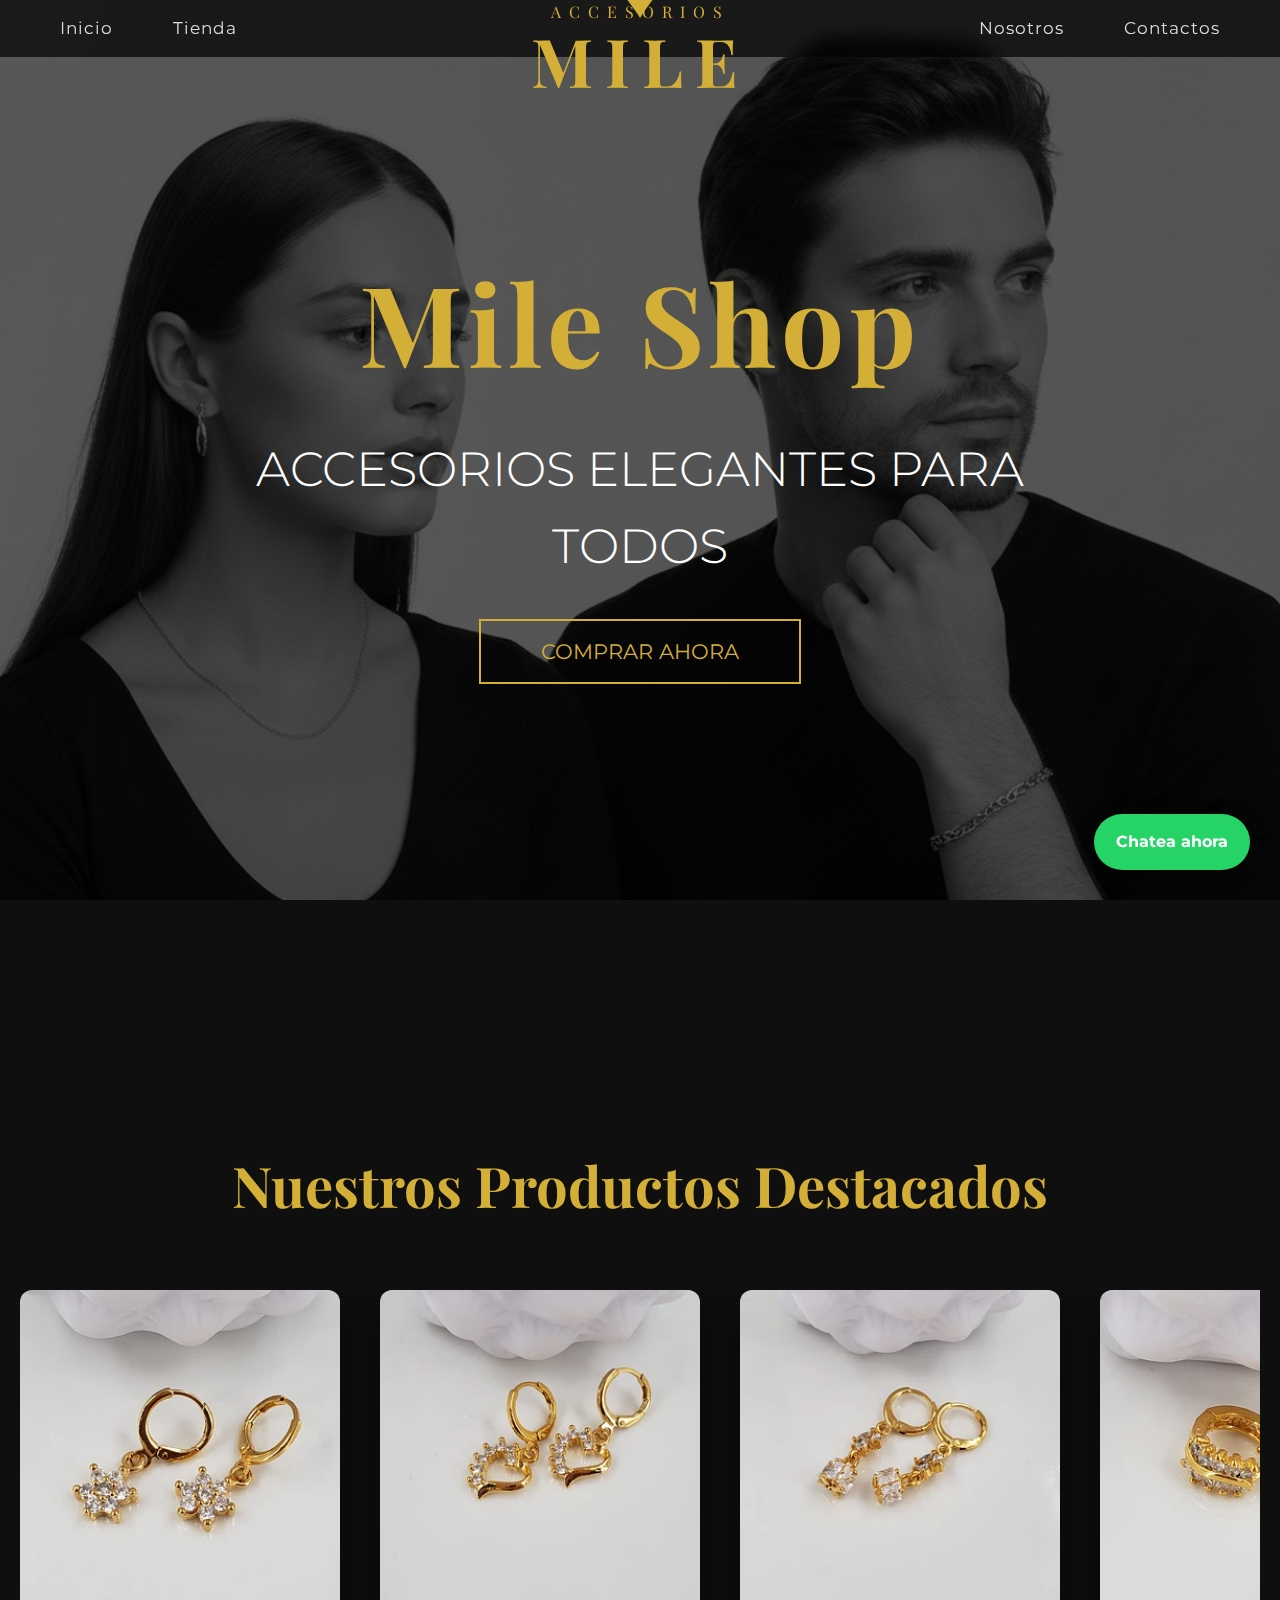
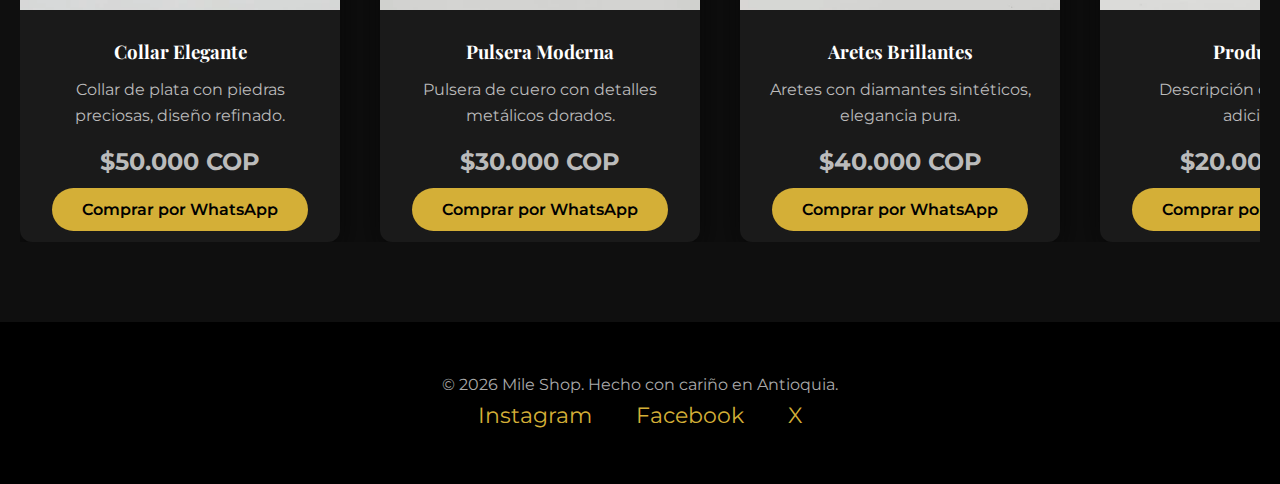
<file: index.html>
<!DOCTYPE html>
<html lang="es">
<head>
    <meta charset="UTF-8">
    <meta name="viewport" content="width=device-width, initial-scale=1.0">
    <title>Mile Shop - Accesorios Elegantes</title>
    
    <!-- Fuentes elegantes -->
    <link rel="preconnect" href="https://fonts.googleapis.com">
    <link rel="preconnect" href="https://fonts.gstatic.com" crossorigin>
    <link href="https://fonts.googleapis.com/css2?family=Playfair+Display:wght@400;500;700&family=Montserrat:wght@300;400;500;600&display=swap" rel="stylesheet">
    
    <link rel="stylesheet" href="styles.css">
</head>
<body>
    <!-- Navbar -->
    <nav class="navbar">
        <div class="nav-container">
            <ul class="nav-left">
                <li><a href="#productos">Inicio</a></li>
                <li><a href="tienda.html">Tienda</a></li>
            </ul>

            <div class="logo-container">
                <div class="logo-diamond">♦</div>
                <div class="logo-text-top">ACCESORIOS</div>
                <div class="logo-text-main">MILE</div>
            </div>

            <ul class="nav-right">
                <li><a href="nosotros.html">Nosotros</a></li>
                <li><a href="contacto.html">Contactos</a></li>
            </ul>
        </div>
    </nav>

    <!-- Hero -->
    <header class="hero">
        <div class="hero-overlay">
            <h1 class="hero-title">Mile Shop</h1>
            <p class="hero-subtitle">ACCESORIOS ELEGANTES PARA TODOS</p>
            <a href="#productos" class="shop-now-btn">COMPRAR AHORA</a>
        </div>
    </header>

    <!-- Productos destacados - Carrusel horizontal automático -->
    <main class="main-content" id="productos">
        <div class="container">
            <h2 class="section-title">Nuestros Productos Destacados</h2>
            
            <div class="carousel-wrapper">
                <div class="carousel-track">
                    <!-- Producto 1 -->
                    <div class="product">
                        <img src="Imagenes/1.webp" alt="Collar Elegante" class="product-image">
                        <div class="product-content">
                            <h3>Collar Elegante</h3>
                            <p>Collar de plata con piedras preciosas, diseño refinado.</p>
                            <p class="price">$50.000 COP</p>
                            <a href="https://wa.me/573106993516?text=Hola%20Mile%20Shop%2C%20quiero%20comprar%20el%20Collar%20Elegante%20($50.000)" class="buy-btn">Comprar por WhatsApp</a>
                        </div>
                    </div>

                    <!-- Producto 2 -->
                    <div class="product">
                        <img src="Imagenes/2.webp" alt="Pulsera Moderna" class="product-image">
                        <div class="product-content">
                            <h3>Pulsera Moderna</h3>
                            <p>Pulsera de cuero con detalles metálicos dorados.</p>
                            <p class="price">$30.000 COP</p>
                            <a href="https://wa.me/573106993516?text=Hola%20Mile%20Shop%2C%20quiero%20comprar%20la%20Pulsera%20Moderna%20($30.000)" class="buy-btn">Comprar por WhatsApp</a>
                        </div>
                    </div>

                    <!-- Producto 3 -->
                    <div class="product">
                        <img src="Imagenes/306.webp" alt="Aretes Brillantes" class="product-image">
                        <div class="product-content">
                            <h3>Aretes Brillantes</h3>
                            <p>Aretes con diamantes sintéticos, elegancia pura.</p>
                            <p class="price">$40.000 COP</p>
                            <a href="https://wa.me/573106993516?text=Hola%20Mile%20Shop%2C%20quiero%20comprar%20los%20Aretes%20Brillantes%20($40.000)" class="buy-btn">Comprar por WhatsApp</a>
                        </div>
                    </div>

                    <!-- Producto 4 -->
                    <div class="product">
                        <img src="Imagenes/300.webp" alt="Producto 4" class="product-image">
                        <div class="product-content">
                            <h3>Producto 4</h3>
                            <p>Descripción del producto adicional.</p>
                            <p class="price">$20.000 COP</p>
                            <a href="https://wa.me/573106993516?text=Hola%20Mile%20Shop%2C%20quiero%20comprar%20este%20producto%20($20.000)" class="buy-btn">Comprar por WhatsApp</a>
                        </div>
                    </div>

                    <!-- Duplicados para efecto infinito (carrusel sin fin) -->
                    <div class="product">
                        <img src="Imagenes/1.webp" alt="Collar Elegante" class="product-image">
                        <div class="product-content">
                            <h3>Collar Elegante</h3>
                            <p>Collar de plata con piedras preciosas, diseño refinado.</p>
                            <p class="price">$50.000 COP</p>
                            <a href="https://wa.me/573106993516?text=Hola%20Mile%20Shop%2C%20quiero%20comprar%20el%20Collar%20Elegante%20($50.000)" class="buy-btn">Comprar por WhatsApp</a>
                        </div>
                    </div>

                    <div class="product">
                        <img src="Imagenes/2.webp" alt="Pulsera Moderna" class="product-image">
                        <div class="product-content">
                            <h3>Pulsera Moderna</h3>
                            <p>Pulsera de cuero con detalles metálicos dorados.</p>
                            <p class="price">$30.000 COP</p>
                            <a href="https://wa.me/573106993516?text=Hola%20Mile%20Shop%2C%20quiero%20comprar%20la%20Pulsera%20Moderna%20($30.000)" class="buy-btn">Comprar por WhatsApp</a>
                        </div>
                    </div>

                    <div class="product">
                        <img src="Imagenes/306.webp" alt="Aretes Brillantes" class="product-image">
                        <div class="product-content">
                            <h3>Aretes Brillantes</h3>
                            <p>Aretes con diamantes sintéticos, elegancia pura.</p>
                            <p class="price">$40.000 COP</p>
                            <a href="https://wa.me/573106993516?text=Hola%20Mile%20Shop%2C%20quiero%20comprar%20los%20Aretes%20Brillantes%20($40.000)" class="buy-btn">Comprar por WhatsApp</a>
                        </div>
                    </div>

                    <div class="product">
                        <img src="Imagenes/300.webp" alt="Producto 4" class="product-image">
                        <div class="product-content">
                            <h3>Producto 4</h3>
                            <p>Descripción del producto adicional.</p>
                            <p class="price">$20.000 COP</p>
                            <a href="https://wa.me/573106993516?text=Hola%20Mile%20Shop%2C%20quiero%20comprar%20este%20producto%20($20.000)" class="buy-btn">Comprar por WhatsApp</a>
                        </div>
                    </div>
                </div>
            </div>
        </div>
    </main>

    <!-- Botón flotante WhatsApp -->
    <a href="https://wa.me/573106993516?text=Hola%20Mile%20Shop%2C%20tengo%20una%20pregunta%20sobre%20tus%20accesorios" class="whatsapp-btn">Chatea ahora</a>

    <!-- Modal para zoom -->
    <div id="productModal" class="modal">
        <span class="close">&times;</span>
        <img class="modal-content" id="modalImage">
        <div id="caption"></div>
    </div>

    <footer>
        <p>&copy; 2026 Mile Shop. Hecho con cariño en Antioquia.</p>
        <div class="social-links">
            <a href="https://www.instagram.com/tu_cuenta">Instagram</a>
            <a href="https://www.facebook.com/tu_cuenta">Facebook</a>
            <a href="https://twitter.com/tu_cuenta">X</a>
        </div>
    </footer>

    <script src="script.js"></script>
</body>
</html>
</file>
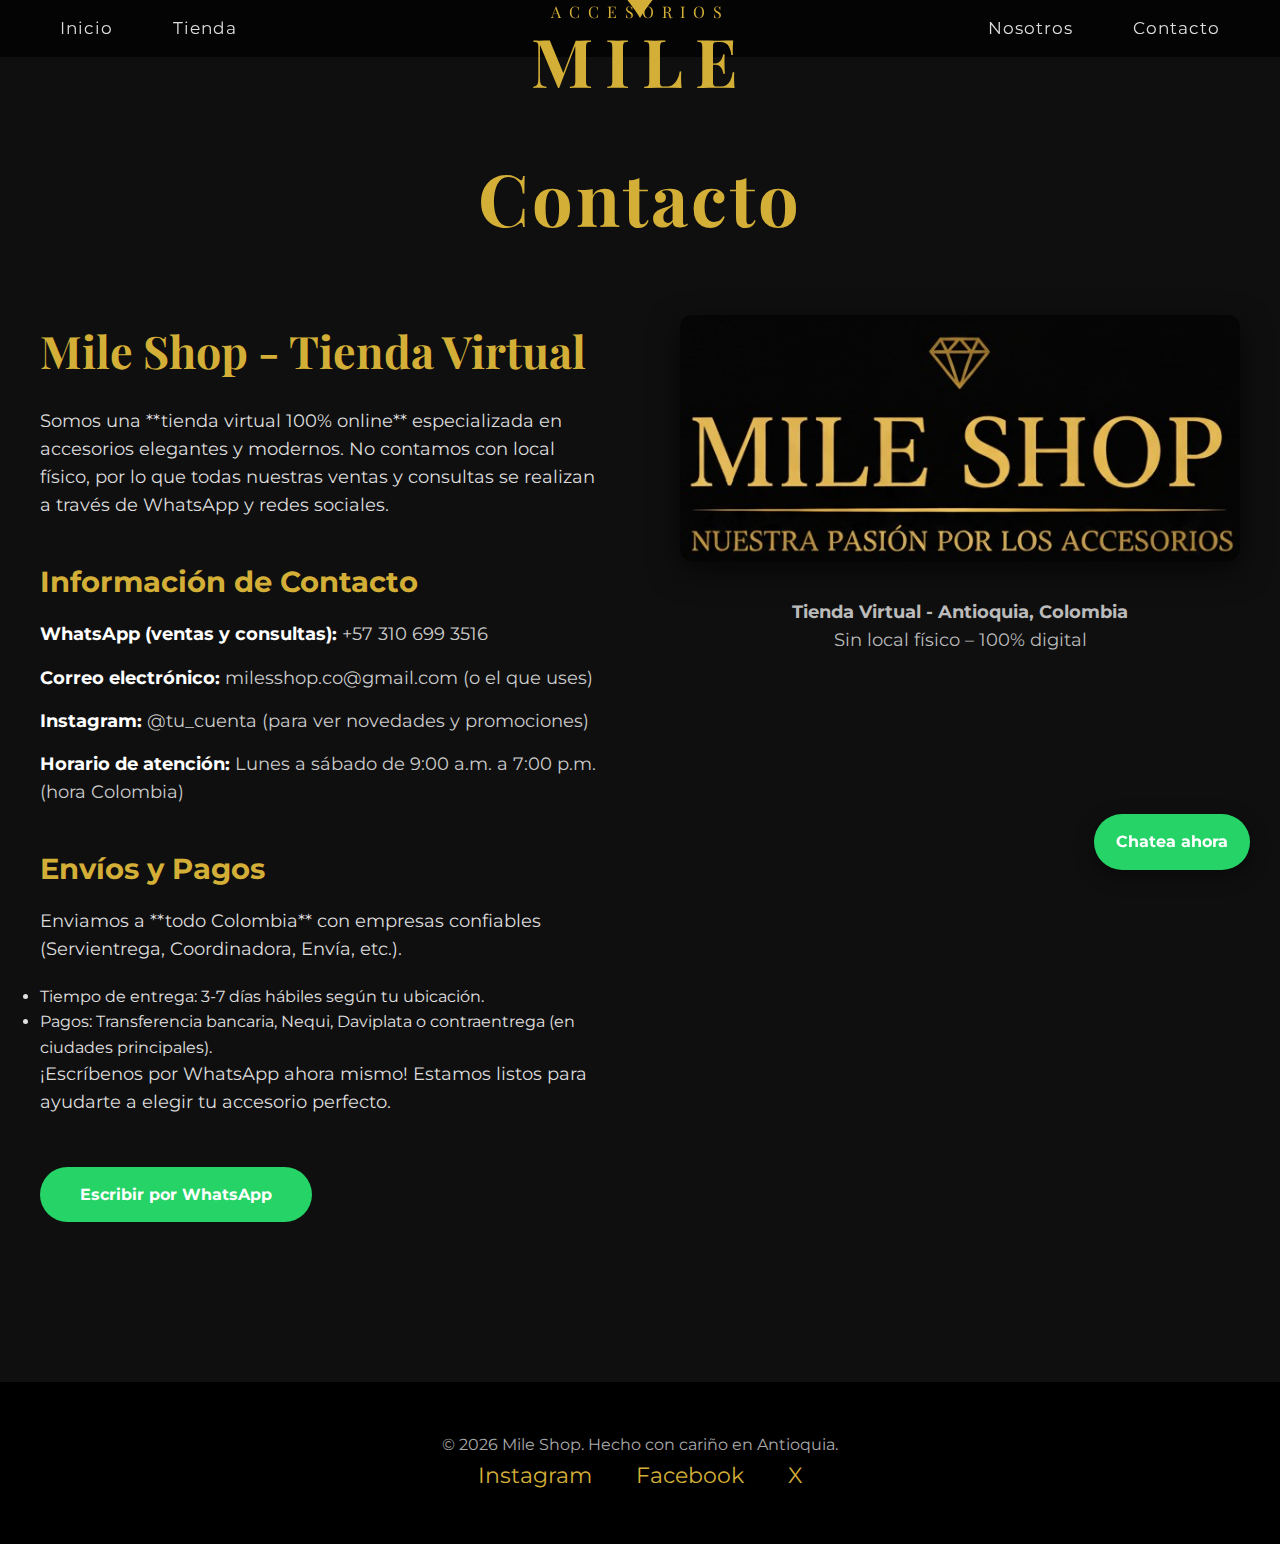
<file: contacto.html>
<!DOCTYPE html>
<html lang="es">
<head>
    <meta charset="UTF-8">
    <meta name="viewport" content="width=device-width, initial-scale=1.0">
    <title>Contacto - Mile Shop</title>
    
    <!-- Fuentes elegantes -->
    <link rel="preconnect" href="https://fonts.googleapis.com">
    <link rel="preconnect" href="https://fonts.gstatic.com" crossorigin>
    <link href="https://fonts.googleapis.com/css2?family=Playfair+Display:wght@400;500;700&family=Montserrat:wght@300;400;500;600&display=swap" rel="stylesheet">
    
    <link rel="stylesheet" href="styles.css">
</head>
<body>
    <!-- Navbar igual que en las otras páginas -->
    <nav class="navbar">
        <div class="nav-container">
            <ul class="nav-left">
                <li><a href="index.html">Inicio</a></li>
                <li><a href="tienda.html">Tienda</a></li>
            </ul>

            <div class="logo-container">
                <div class="logo-diamond">♦</div>
                <div class="logo-text-top">ACCESORIOS</div>
                <div class="logo-text-main">MILE</div>
            </div>

            <ul class="nav-right">
                <li><a href="nosotros.html">Nosotros</a></li>
                <li><a href="contacto.html">Contacto</a></li>
            </ul>
        </div>
    </nav>

    <!-- Contenido principal de Contacto -->
    <main class="contact-content">
        <div class="container">
            <h1 class="contact-title">Contacto</h1>
            
            <div class="contact-grid">
                <!-- Sección información -->
                <div class="contact-info">
                    <h2>Mile Shop - Tienda Virtual</h2>
                    <p>Somos una **tienda virtual 100% online** especializada en accesorios elegantes y modernos. No contamos con local físico, por lo que todas nuestras ventas y consultas se realizan a través de WhatsApp y redes sociales.</p>
                    
                    <h3>Información de Contacto</h3>
                    <ul class="contact-list">
                        <li><strong>WhatsApp (ventas y consultas):</strong> +57 310 699 3516</li>
                        <li><strong>Correo electrónico:</strong> milesshop.co@gmail.com (o el que uses)</li>
                        <li><strong>Instagram:</strong> @tu_cuenta (para ver novedades y promociones)</li>
                        <li><strong>Horario de atención:</strong> Lunes a sábado de 9:00 a.m. a 7:00 p.m. (hora Colombia)</li>
                    </ul>
                    
                    <h3>Envíos y Pagos</h3>
                    <p>Enviamos a **todo Colombia** con empresas confiables (Servientrega, Coordinadora, Envía, etc.).</p>
                    <ul>
                        <li>Tiempo de entrega: 3-7 días hábiles según tu ubicación.</li>
                        <li>Pagos: Transferencia bancaria, Nequi, Daviplata o contraentrega (en ciudades principales).</li>
                    </ul>
                    
                    <p>¡Escríbenos por WhatsApp ahora mismo! Estamos listos para ayudarte a elegir tu accesorio perfecto.</p>
                    
                    <a href="https://wa.me/573106993516?text=Hola%20Mile%20Shop%2C%20quiero%20hacer%20una%20consulta%20o%20pedido" class="contact-cta-btn">Escribir por WhatsApp</a>
                </div>

                <!-- Sección imagen o mapa -->
                <div class="contact-image">
                    <img src="Imagenes/logo.jpg" alt="Mile Shop - Tienda Virtual Colombia" class="contact-img">
                    <!-- Puedes poner un mapa de Colombia o foto de productos/envíos -->
                    <div class="contact-extra">
                        <p><strong>Tienda Virtual - Antioquia, Colombia</strong></p>
                        <p>Sin local físico – 100% digital</p>
                    </div>
                </div>
            </div>
        </div>
    </main>

    <!-- Botón flotante WhatsApp -->
    <a href="https://wa.me/573106993516?text=Hola%20Mile%20Shop%2C%20tengo%20una%20pregunta" class="whatsapp-btn">Chatea ahora</a>

    <footer>
        <p>&copy; 2026 Mile Shop. Hecho con cariño en Antioquia.</p>
        <div class="social-links">
            <a href="https://www.instagram.com/tu_cuenta">Instagram</a>
            <a href="https://www.facebook.com/tu_cuenta">Facebook</a>
            <a href="https://twitter.com/tu_cuenta">X</a>
        </div>
    </footer>

    <script src="script.js"></script>
</body>

</html>
</file>
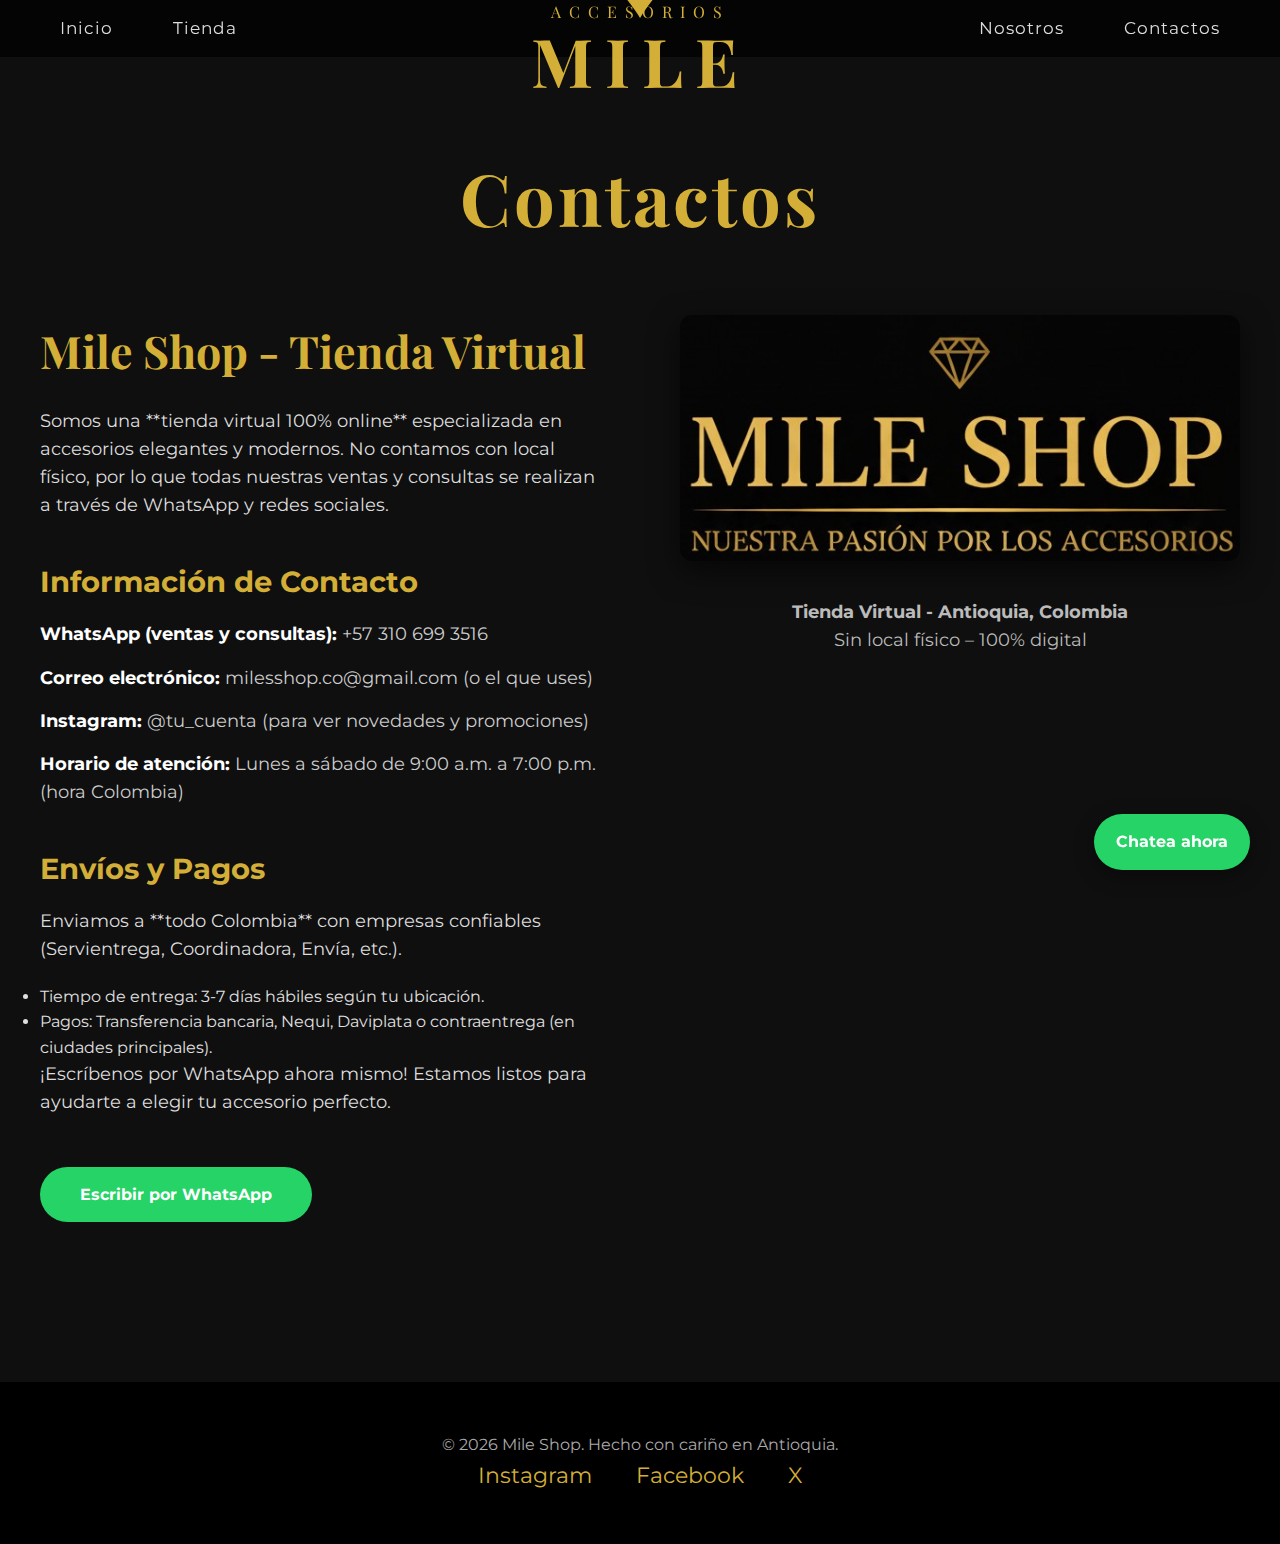
<file: contactos.html>
<!DOCTYPE html>
<html lang="es">
<head>
    <meta charset="UTF-8">
    <meta name="viewport" content="width=device-width, initial-scale=1.0">
    <title>Contacto - Mile Shop</title>
    
    <!-- Fuentes elegantes -->
    <link rel="preconnect" href="https://fonts.googleapis.com">
    <link rel="preconnect" href="https://fonts.gstatic.com" crossorigin>
    <link href="https://fonts.googleapis.com/css2?family=Playfair+Display:wght@400;500;700&family=Montserrat:wght@300;400;500;600&display=swap" rel="stylesheet">
    
    <link rel="stylesheet" href="styles.css">
</head>
<body>
    <!-- Navbar igual que en las otras páginas -->
    <nav class="navbar">
        <div class="nav-container">
            <ul class="nav-left">
                <li><a href="inicio.html">Inicio</a></li>
                <li><a href="tienda.html">Tienda</a></li>
            </ul>

            <div class="logo-container">
                <div class="logo-diamond">♦</div>
                <div class="logo-text-top">ACCESORIOS</div>
                <div class="logo-text-main">MILE</div>
            </div>

            <ul class="nav-right">
                <li><a href="nosotros.html">Nosotros</a></li>
                <li><a href="contactos.html">Contactos</a></li>
            </ul>
        </div>
    </nav>

    <!-- Contenido principal de Contacto -->
    <main class="contact-content">
        <div class="container">
            <h1 class="contact-title">Contactos</h1>
            
            <div class="contact-grid">
                <!-- Sección información -->
                <div class="contact-info">
                    <h2>Mile Shop - Tienda Virtual</h2>
                    <p>Somos una **tienda virtual 100% online** especializada en accesorios elegantes y modernos. No contamos con local físico, por lo que todas nuestras ventas y consultas se realizan a través de WhatsApp y redes sociales.</p>
                    
                    <h3>Información de Contacto</h3>
                    <ul class="contact-list">
                        <li><strong>WhatsApp (ventas y consultas):</strong> +57 310 699 3516</li>
                        <li><strong>Correo electrónico:</strong> milesshop.co@gmail.com (o el que uses)</li>
                        <li><strong>Instagram:</strong> @tu_cuenta (para ver novedades y promociones)</li>
                        <li><strong>Horario de atención:</strong> Lunes a sábado de 9:00 a.m. a 7:00 p.m. (hora Colombia)</li>
                    </ul>
                    
                    <h3>Envíos y Pagos</h3>
                    <p>Enviamos a **todo Colombia** con empresas confiables (Servientrega, Coordinadora, Envía, etc.).</p>
                    <ul>
                        <li>Tiempo de entrega: 3-7 días hábiles según tu ubicación.</li>
                        <li>Pagos: Transferencia bancaria, Nequi, Daviplata o contraentrega (en ciudades principales).</li>
                    </ul>
                    
                    <p>¡Escríbenos por WhatsApp ahora mismo! Estamos listos para ayudarte a elegir tu accesorio perfecto.</p>
                    
                    <a href="https://wa.me/573106993516?text=Hola%20Mile%20Shop%2C%20quiero%20hacer%20una%20consulta%20o%20pedido" class="contact-cta-btn">Escribir por WhatsApp</a>
                </div>

                <!-- Sección imagen o mapa -->
                <div class="contact-image">
                    <img src="Imagenes/logo.jpg" alt="Mile Shop - Tienda Virtual Colombia" class="contact-img">
                    <!-- Puedes poner un mapa de Colombia o foto de productos/envíos -->
                    <div class="contact-extra">
                        <p><strong>Tienda Virtual - Antioquia, Colombia</strong></p>
                        <p>Sin local físico – 100% digital</p>
                    </div>
                </div>
            </div>
        </div>
    </main>

    <!-- Botón flotante WhatsApp -->
    <a href="https://wa.me/573106993516?text=Hola%20Mile%20Shop%2C%20tengo%20una%20pregunta" class="whatsapp-btn">Chatea ahora</a>

    <footer>
        <p>&copy; 2026 Mile Shop. Hecho con cariño en Antioquia.</p>
        <div class="social-links">
            <a href="https://www.instagram.com/tu_cuenta">Instagram</a>
            <a href="https://www.facebook.com/tu_cuenta">Facebook</a>
            <a href="https://twitter.com/tu_cuenta">X</a>
        </div>
    </footer>

    <script src="script.js"></script>
</body>
</html>
</file>
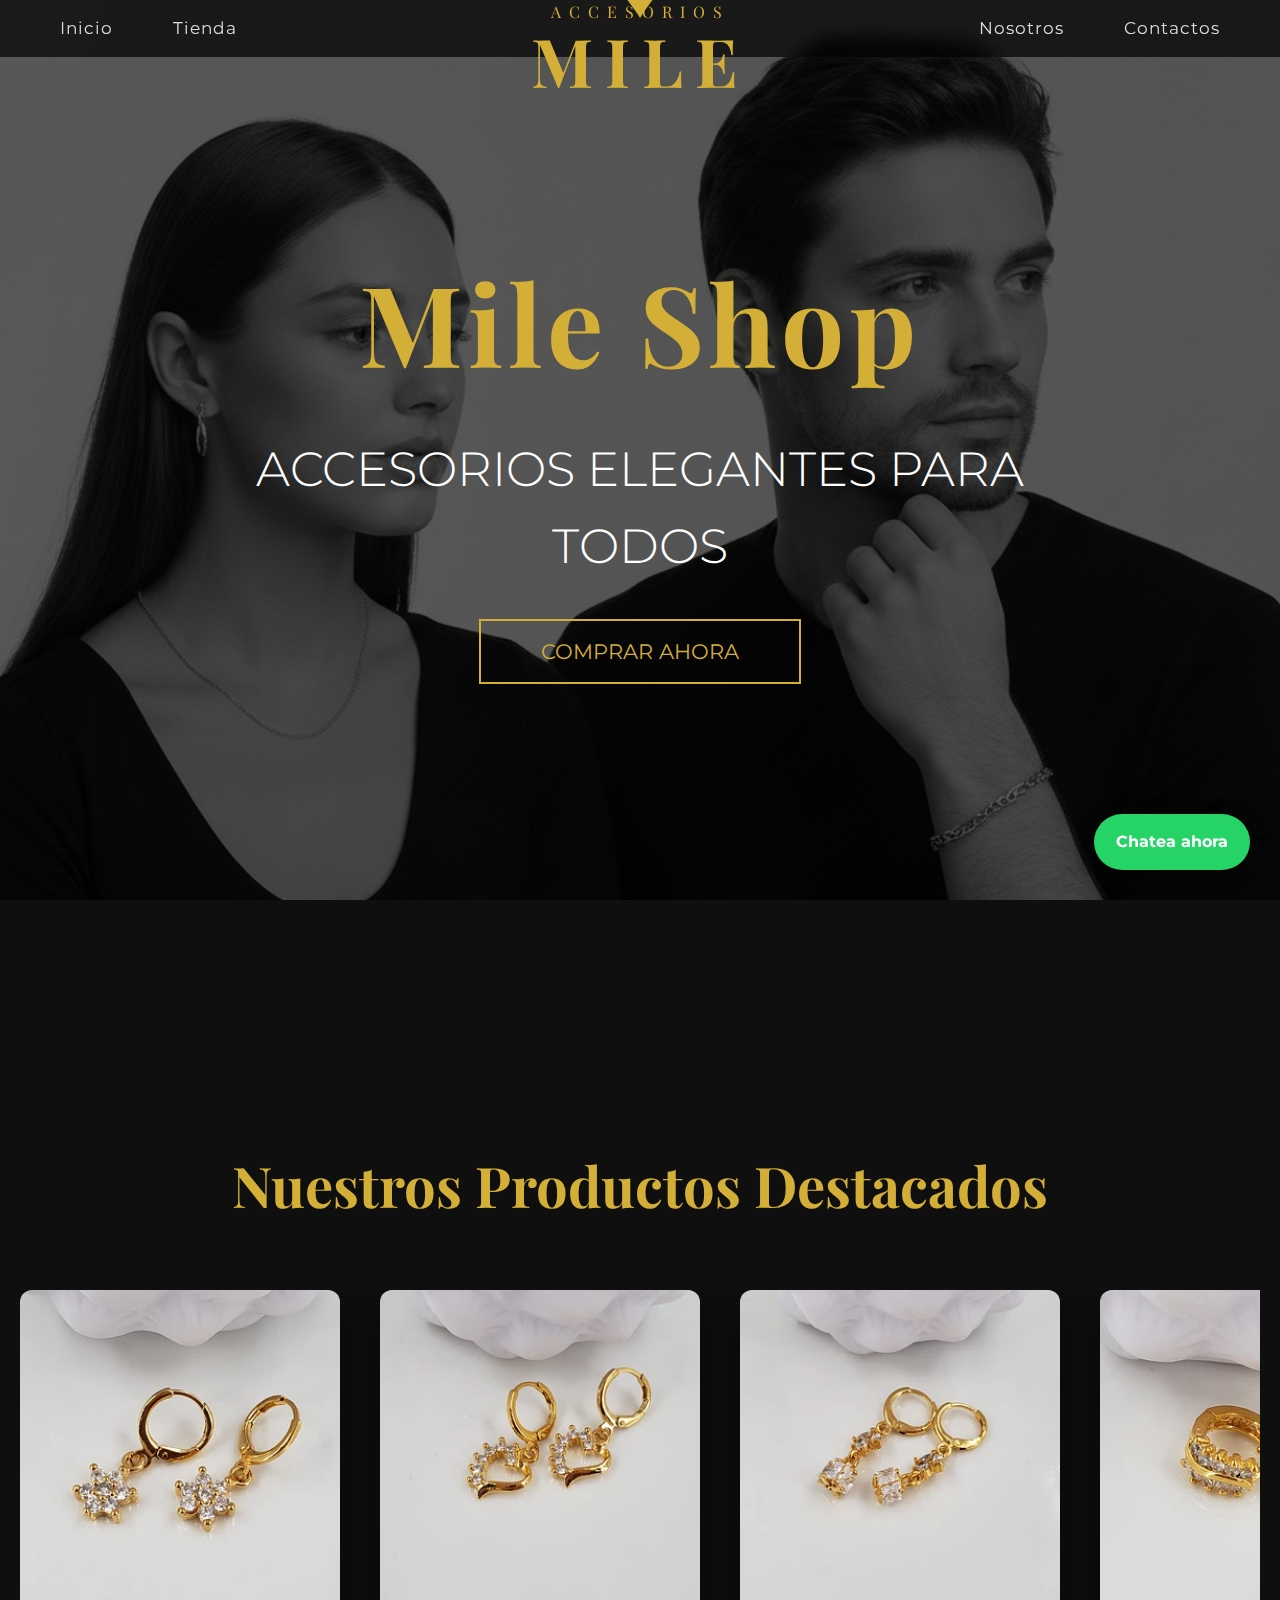
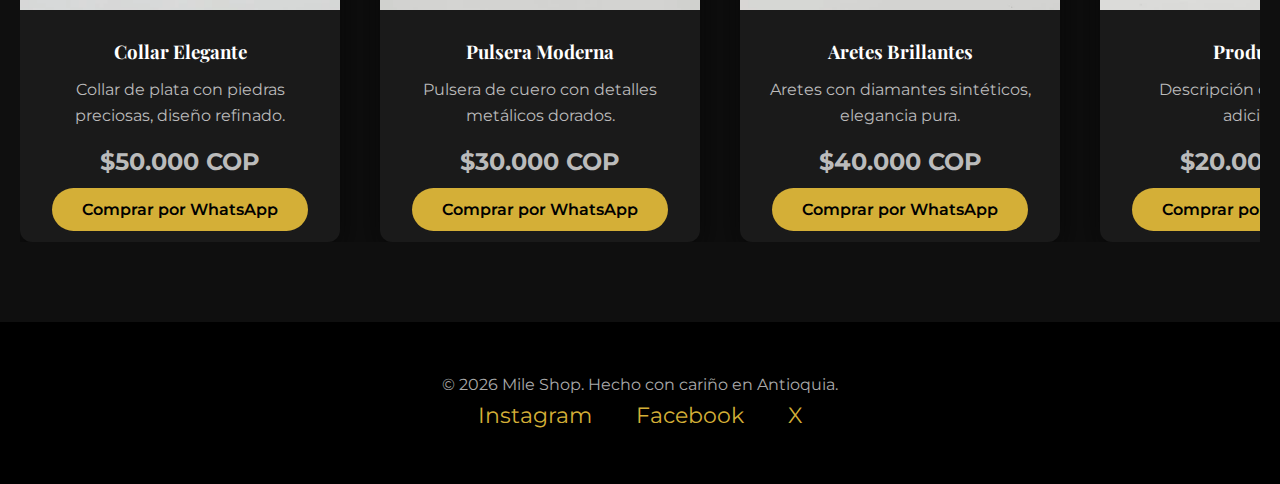
<file: inicio.html>
<!DOCTYPE html>
<html lang="es">
<head>
    <meta charset="UTF-8">
    <meta name="viewport" content="width=device-width, initial-scale=1.0">
    <title>Mile Shop - Accesorios Elegantes</title>
    
    <!-- Fuentes elegantes -->
    <link rel="preconnect" href="https://fonts.googleapis.com">
    <link rel="preconnect" href="https://fonts.gstatic.com" crossorigin>
    <link href="https://fonts.googleapis.com/css2?family=Playfair+Display:wght@400;500;700&family=Montserrat:wght@300;400;500;600&display=swap" rel="stylesheet">
    
    <link rel="stylesheet" href="styles.css">
</head>
<body>
    <!-- Navbar -->
    <nav class="navbar">
        <div class="nav-container">
            <ul class="nav-left">
                <li><a href="#productos">Inicio</a></li>
                <li><a href="tienda.html">Tienda</a></li>
            </ul>

            <div class="logo-container">
                <div class="logo-diamond">♦</div>
                <div class="logo-text-top">ACCESORIOS</div>
                <div class="logo-text-main">MILE</div>
            </div>

            <ul class="nav-right">
                <li><a href="nosotros.html">Nosotros</a></li>
                <li><a href="contacto.html">Contactos</a></li>
            </ul>
        </div>
    </nav>

    <!-- Hero -->
    <header class="hero">
        <div class="hero-overlay">
            <h1 class="hero-title">Mile Shop</h1>
            <p class="hero-subtitle">ACCESORIOS ELEGANTES PARA TODOS</p>
            <a href="#productos" class="shop-now-btn">COMPRAR AHORA</a>
        </div>
    </header>

    <!-- Productos destacados - Carrusel horizontal automático -->
    <main class="main-content" id="productos">
        <div class="container">
            <h2 class="section-title">Nuestros Productos Destacados</h2>
            
            <div class="carousel-wrapper">
                <div class="carousel-track">
                    <!-- Producto 1 -->
                    <div class="product">
                        <img src="Imagenes/1.webp" alt="Collar Elegante" class="product-image">
                        <div class="product-content">
                            <h3>Collar Elegante</h3>
                            <p>Collar de plata con piedras preciosas, diseño refinado.</p>
                            <p class="price">$50.000 COP</p>
                            <a href="https://wa.me/573106993516?text=Hola%20Mile%20Shop%2C%20quiero%20comprar%20el%20Collar%20Elegante%20($50.000)" class="buy-btn">Comprar por WhatsApp</a>
                        </div>
                    </div>

                    <!-- Producto 2 -->
                    <div class="product">
                        <img src="Imagenes/2.webp" alt="Pulsera Moderna" class="product-image">
                        <div class="product-content">
                            <h3>Pulsera Moderna</h3>
                            <p>Pulsera de cuero con detalles metálicos dorados.</p>
                            <p class="price">$30.000 COP</p>
                            <a href="https://wa.me/573106993516?text=Hola%20Mile%20Shop%2C%20quiero%20comprar%20la%20Pulsera%20Moderna%20($30.000)" class="buy-btn">Comprar por WhatsApp</a>
                        </div>
                    </div>

                    <!-- Producto 3 -->
                    <div class="product">
                        <img src="Imagenes/306.webp" alt="Aretes Brillantes" class="product-image">
                        <div class="product-content">
                            <h3>Aretes Brillantes</h3>
                            <p>Aretes con diamantes sintéticos, elegancia pura.</p>
                            <p class="price">$40.000 COP</p>
                            <a href="https://wa.me/573106993516?text=Hola%20Mile%20Shop%2C%20quiero%20comprar%20los%20Aretes%20Brillantes%20($40.000)" class="buy-btn">Comprar por WhatsApp</a>
                        </div>
                    </div>

                    <!-- Producto 4 -->
                    <div class="product">
                        <img src="Imagenes/300.webp" alt="Producto 4" class="product-image">
                        <div class="product-content">
                            <h3>Producto 4</h3>
                            <p>Descripción del producto adicional.</p>
                            <p class="price">$20.000 COP</p>
                            <a href="https://wa.me/573106993516?text=Hola%20Mile%20Shop%2C%20quiero%20comprar%20este%20producto%20($20.000)" class="buy-btn">Comprar por WhatsApp</a>
                        </div>
                    </div>

                    <!-- Duplicados para efecto infinito (carrusel sin fin) -->
                    <div class="product">
                        <img src="Imagenes/1.webp" alt="Collar Elegante" class="product-image">
                        <div class="product-content">
                            <h3>Collar Elegante</h3>
                            <p>Collar de plata con piedras preciosas, diseño refinado.</p>
                            <p class="price">$50.000 COP</p>
                            <a href="https://wa.me/573106993516?text=Hola%20Mile%20Shop%2C%20quiero%20comprar%20el%20Collar%20Elegante%20($50.000)" class="buy-btn">Comprar por WhatsApp</a>
                        </div>
                    </div>

                    <div class="product">
                        <img src="Imagenes/2.webp" alt="Pulsera Moderna" class="product-image">
                        <div class="product-content">
                            <h3>Pulsera Moderna</h3>
                            <p>Pulsera de cuero con detalles metálicos dorados.</p>
                            <p class="price">$30.000 COP</p>
                            <a href="https://wa.me/573106993516?text=Hola%20Mile%20Shop%2C%20quiero%20comprar%20la%20Pulsera%20Moderna%20($30.000)" class="buy-btn">Comprar por WhatsApp</a>
                        </div>
                    </div>

                    <div class="product">
                        <img src="Imagenes/306.webp" alt="Aretes Brillantes" class="product-image">
                        <div class="product-content">
                            <h3>Aretes Brillantes</h3>
                            <p>Aretes con diamantes sintéticos, elegancia pura.</p>
                            <p class="price">$40.000 COP</p>
                            <a href="https://wa.me/573106993516?text=Hola%20Mile%20Shop%2C%20quiero%20comprar%20los%20Aretes%20Brillantes%20($40.000)" class="buy-btn">Comprar por WhatsApp</a>
                        </div>
                    </div>

                    <div class="product">
                        <img src="Imagenes/300.webp" alt="Producto 4" class="product-image">
                        <div class="product-content">
                            <h3>Producto 4</h3>
                            <p>Descripción del producto adicional.</p>
                            <p class="price">$20.000 COP</p>
                            <a href="https://wa.me/573106993516?text=Hola%20Mile%20Shop%2C%20quiero%20comprar%20este%20producto%20($20.000)" class="buy-btn">Comprar por WhatsApp</a>
                        </div>
                    </div>
                </div>
            </div>
        </div>
    </main>

    <!-- Botón flotante WhatsApp -->
    <a href="https://wa.me/573106993516?text=Hola%20Mile%20Shop%2C%20tengo%20una%20pregunta%20sobre%20tus%20accesorios" class="whatsapp-btn">Chatea ahora</a>

    <!-- Modal para zoom -->
    <div id="productModal" class="modal">
        <span class="close">&times;</span>
        <img class="modal-content" id="modalImage">
        <div id="caption"></div>
    </div>

    <footer>
        <p>&copy; 2026 Mile Shop. Hecho con cariño en Antioquia.</p>
        <div class="social-links">
            <a href="https://www.instagram.com/tu_cuenta">Instagram</a>
            <a href="https://www.facebook.com/tu_cuenta">Facebook</a>
            <a href="https://twitter.com/tu_cuenta">X</a>
        </div>
    </footer>

    <script src="script.js"></script>
</body>
</html>
</file>
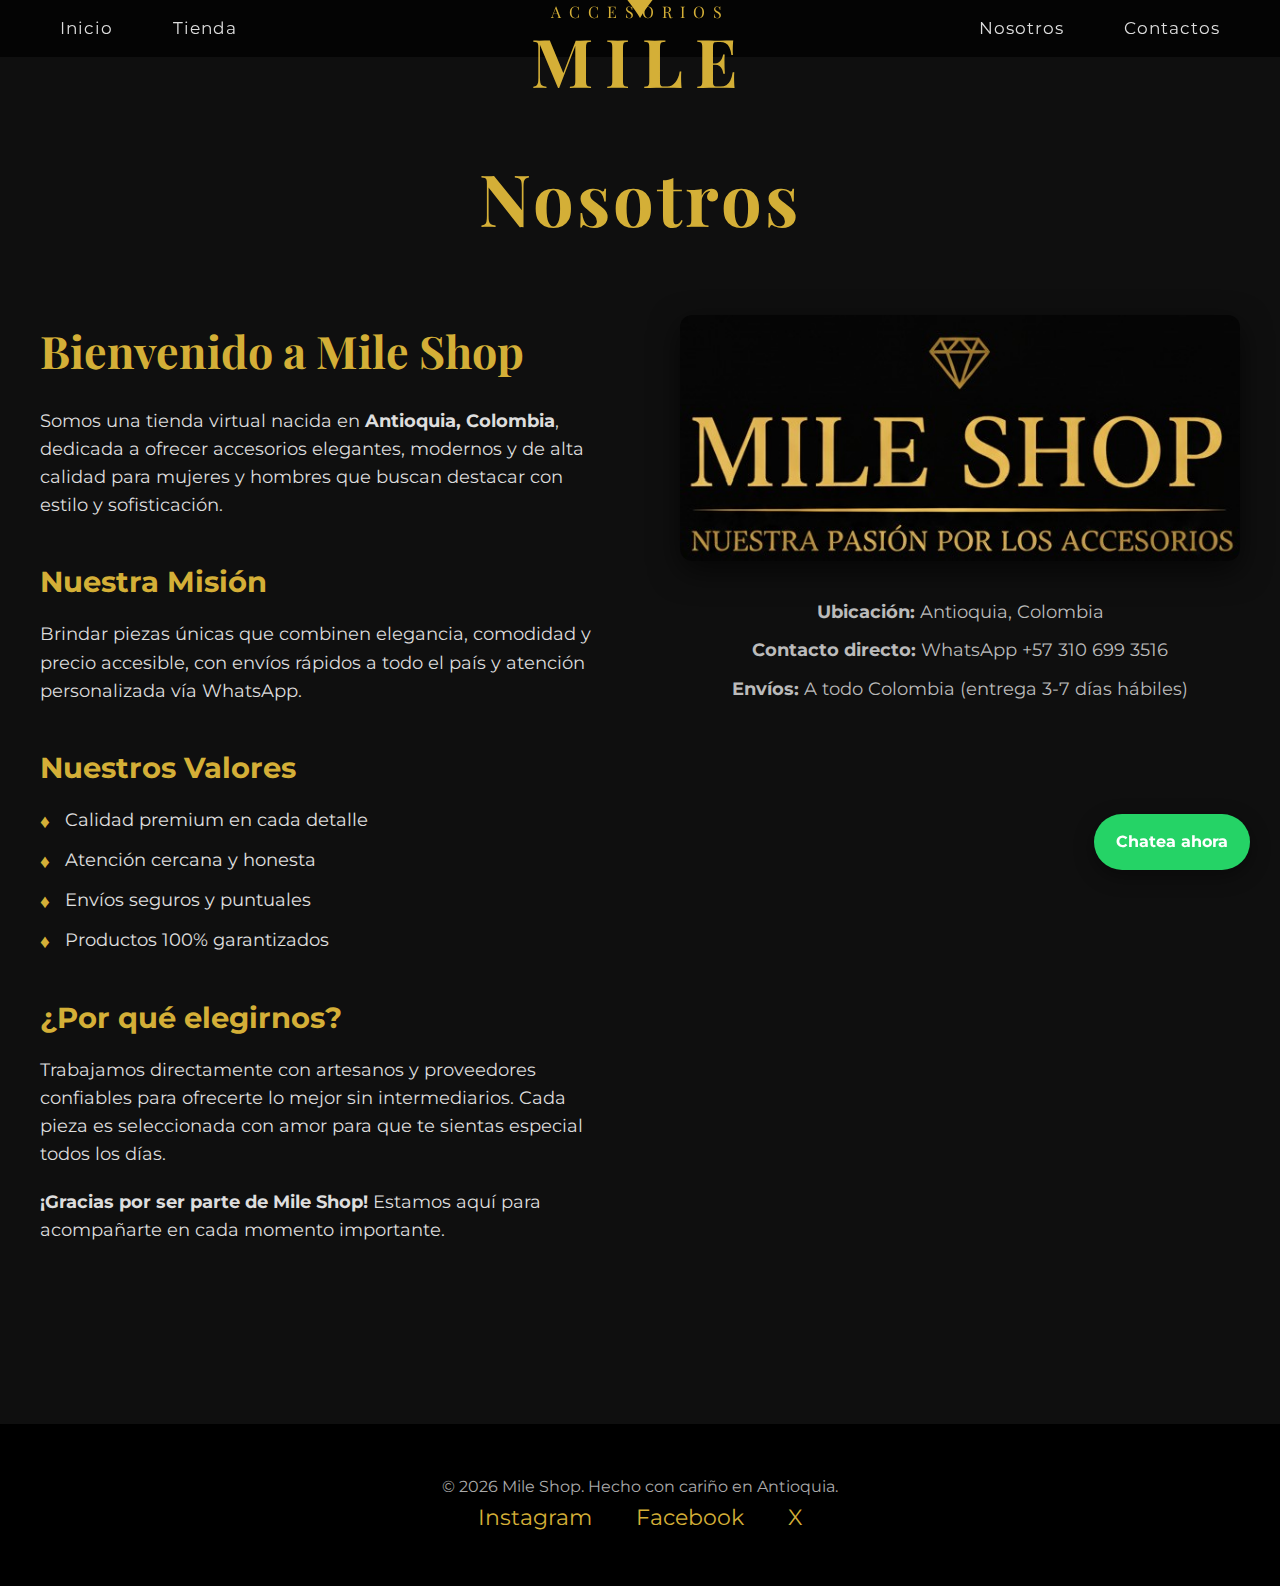
<file: nosotros.html>
<!DOCTYPE html>
<html lang="es">
<head>
    <meta charset="UTF-8">
    <meta name="viewport" content="width=device-width, initial-scale=1.0">
    <title>Nosotros - Mile Shop</title>
    
    <!-- Fuentes elegantes -->
    <link rel="preconnect" href="https://fonts.googleapis.com">
    <link rel="preconnect" href="https://fonts.gstatic.com" crossorigin>
    <link href="https://fonts.googleapis.com/css2?family=Playfair+Display:wght@400;500;700&family=Montserrat:wght@300;400;500;600&display=swap" rel="stylesheet">
    
    <link rel="stylesheet" href="styles.css">
</head>
<body>
    <!-- Navbar (igual que en las otras páginas) -->
    <nav class="navbar">
        <div class="nav-container">
            <ul class="nav-left">
                <li><a href="inicio.html">Inicio</a></li>
                <li><a href="tienda.html">Tienda</a></li>
            </ul>

            <div class="logo-container">
                <div class="logo-diamond">♦</div>
                <div class="logo-text-top">ACCESORIOS</div>
                <div class="logo-text-main">MILE</div>
            </div>

            <ul class="nav-right">
                <li><a href="nosotros.html">Nosotros</a></li>
                <li><a href="#">Contactos</a></li>
            </ul>
        </div>
    </nav>

    <!-- Contenido principal de "Nosotros" -->
    <main class="nosotros-content">
        <div class="container">
            <h1 class="nosotros-title">Nosotros</h1>
            <div class="nosotros-grid">
                <!-- Sección izquierda: Texto -->
                <div class="nosotros-text">
                    <h2>Bienvenido a Mile Shop</h2>
                    <p>Somos una tienda virtual nacida en <strong>Antioquia, Colombia</strong>, dedicada a ofrecer accesorios elegantes, modernos y de alta calidad para mujeres y hombres que buscan destacar con estilo y sofisticación.</p>
                    
                    <h3>Nuestra Misión</h3>
                    <p>Brindar piezas únicas que combinen elegancia, comodidad y precio accesible, con envíos rápidos a todo el país y atención personalizada vía WhatsApp.</p>
                    
                    <h3>Nuestros Valores</h3>
                    <ul>
                        <li>Calidad premium en cada detalle</li>
                        <li>Atención cercana y honesta</li>
                        <li>Envíos seguros y puntuales</li>
                        <li>Productos 100% garantizados</li>
                    </ul>
                    
                    <h3>¿Por qué elegirnos?</h3>
                    <p>Trabajamos directamente con artesanos y proveedores confiables para ofrecerte lo mejor sin intermediarios. Cada pieza es seleccionada con amor para que te sientas especial todos los días.</p>
                    
                    <p><strong>¡Gracias por ser parte de Mile Shop!</strong> Estamos aquí para acompañarte en cada momento importante.</p>
                </div>

                <!-- Sección derecha: Imagen o collage -->
                <div class="nosotros-image">
                    <img src="Imagenes/logo.jpg" alt="Logo de Mile Shop" class="nosotros-img">
                    <!-- Puedes poner más fotos o un collage -->
                    <div class="nosotros-info-extra">
                        <p><strong>Ubicación:</strong> Antioquia, Colombia</p>
                        <p><strong>Contacto directo:</strong> WhatsApp +57 310 699 3516</p>
                        <p><strong>Envíos:</strong> A todo Colombia (entrega 3-7 días hábiles)</p>
                    </div>
                </div>
            </div>
        </div>
    </main>

    <!-- Botón flotante WhatsApp -->
    <a href="https://wa.me/573106993516?text=Hola%20Mile%20Shop%2C%20quiero%20saber%20más%20sobre%20la%20tienda" class="whatsapp-btn">Chatea ahora</a>

    <footer>
        <p>&copy; 2026 Mile Shop. Hecho con cariño en Antioquia.</p>
        <div class="social-links">
            <a href="https://www.instagram.com/tu_cuenta">Instagram</a>
            <a href="https://www.facebook.com/tu_cuenta">Facebook</a>
            <a href="https://twitter.com/tu_cuenta">X</a>
        </div>
    </footer>

    <script src="script.js"></script>
</body>
</html>
</file>
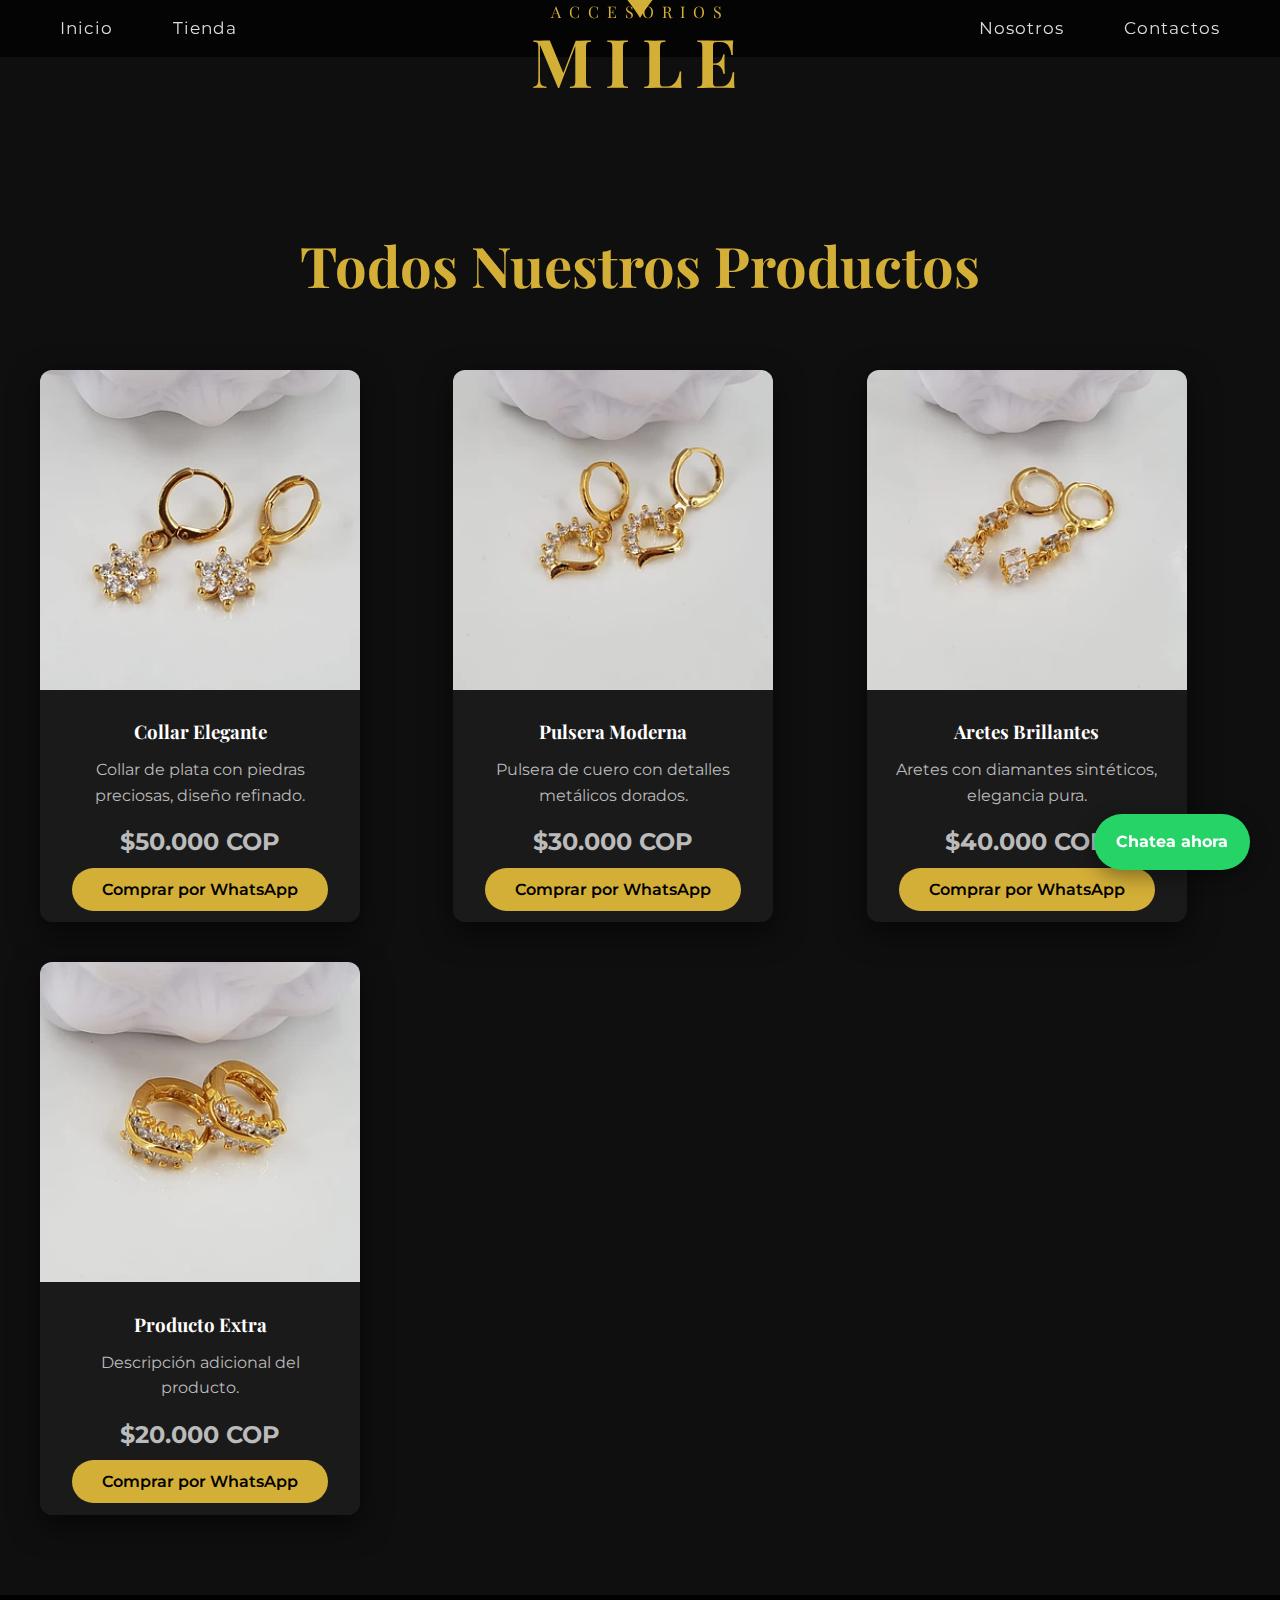
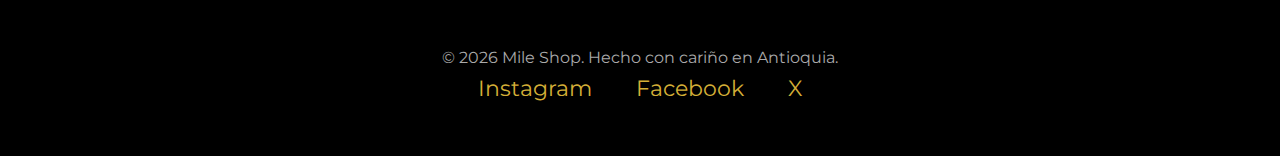
<file: tienda.html>
<!DOCTYPE html>
<html lang="es">
<head>
    <meta charset="UTF-8">
    <meta name="viewport" content="width=device-width, initial-scale=1.0">
    <title>Tienda - Mile Shop</title>
    
    <!-- Fuentes elegantes (igual que en la principal) -->
    <link rel="preconnect" href="https://fonts.googleapis.com">
    <link rel="preconnect" href="https://fonts.gstatic.com" crossorigin>
    <link href="https://fonts.googleapis.com/css2?family=Playfair+Display:wght@400;500;700&family=Montserrat:wght@300;400;500;600&display=swap" rel="stylesheet">
    
    <link rel="stylesheet" href="styles.css">
</head>
<body>
    <!-- Navbar igual que en la principal (para consistencia) -->
    <nav class="navbar">
        <div class="nav-container">
            <ul class="nav-left">
                <li><a href="#productos.html">Inicio</a></li>
                <li><a href="tienda.html">Tienda</a></li>
            </ul>

            <div class="logo-container">
                <div class="logo-diamond">♦</div>
                <div class="logo-text-top">ACCESORIOS</div>
                <div class="logo-text-main">MILE</div>
            </div>

            <ul class="nav-right">
                <li><a href="nosotros.html">Nosotros</a></li>
                <li><a href="contacto.html">Contactos</a></li>
            </ul>
        </div>
    </nav>

    <!-- Sección principal de la tienda -->
    <main class="main-content" style="padding-top: 120px;">
        <div class="container">
            <h2 class="section-title">Todos Nuestros Productos</h2>
            
            <!-- Aquí ponemos TODOS los productos en una grilla estática (más grande) -->
            <div class="product-grid-full">
                <!-- Producto 1 -->
                <div class="product">
                    <img src="Imagenes/1.webp" alt="Collar Elegante" class="product-image">
                    <div class="product-content">
                        <h3>Collar Elegante</h3>
                        <p>Collar de plata con piedras preciosas, diseño refinado.</p>
                        <p class="price">$50.000 COP</p>
                        <a href="https://wa.me/573106993516?text=Hola%20Mile%20Shop%2C%20quiero%20comprar%20el%20Collar%20Elegante%20($50.000)" class="buy-btn">Comprar por WhatsApp</a>
                    </div>
                </div>

                <!-- Producto 2 -->
                <div class="product">
                    <img src="Imagenes/2.webp" alt="Pulsera Moderna" class="product-image">
                    <div class="product-content">
                        <h3>Pulsera Moderna</h3>
                        <p>Pulsera de cuero con detalles metálicos dorados.</p>
                        <p class="price">$30.000 COP</p>
                        <a href="https://wa.me/573106993516?text=Hola%20Mile%20Shop%2C%20quiero%20comprar%20la%20Pulsera%20Moderna%20($30.000)" class="buy-btn">Comprar por WhatsApp</a>
                    </div>
                </div>

                <!-- Producto 3 -->
                <div class="product">
                    <img src="Imagenes/306.webp" alt="Aretes Brillantes" class="product-image">
                    <div class="product-content">
                        <h3>Aretes Brillantes</h3>
                        <p>Aretes con diamantes sintéticos, elegancia pura.</p>
                        <p class="price">$40.000 COP</p>
                        <a href="https://wa.me/573106993516?text=Hola%20Mile%20Shop%2C%20quiero%20comprar%20los%20Aretes%20Brillantes%20($40.000)" class="buy-btn">Comprar por WhatsApp</a>
                    </div>
                </div>

                <!-- Producto 4 (agrega todos los que tengas) -->
                <div class="product">
                    <img src="Imagenes/300.webp" alt="Producto Extra" class="product-image">
                    <div class="product-content">
                        <h3>Producto Extra</h3>
                        <p>Descripción adicional del producto.</p>
                        <p class="price">$20.000 COP</p>
                        <a href="https://wa.me/573106993516?text=Hola%20Mile%20Shop%2C%20quiero%20comprar%20este%20producto%20($20.000)" class="buy-btn">Comprar por WhatsApp</a>
                    </div>
                </div>

                <!-- Agrega aquí más productos si tienes (copia el bloque <div class="product">...) -->
            </div>
        </div>
    </main>

    <!-- Botón flotante WhatsApp -->
    <a href="https://wa.me/573106993516?text=Hola%20Mile%20Shop%2C%20tengo%20una%20pregunta%20sobre%20tus%20accesorios" class="whatsapp-btn">Chatea ahora</a>

    <!-- Modal para zoom (igual que en la principal) -->
    <div id="productModal" class="modal">
        <span class="close">&times;</span>
        <img class="modal-content" id="modalImage">
        <div id="caption"></div>
    </div>

    <footer>
        <p>&copy; 2026 Mile Shop. Hecho con cariño en Antioquia.</p>
        <div class="social-links">
            <a href="https://www.instagram.com/tu_cuenta">Instagram</a>
            <a href="https://www.facebook.com/tu_cuenta">Facebook</a>
            <a href="https://twitter.com/tu_cuenta">X</a>
        </div>
    </footer>

    <script src="script.js"></script>
</body>

</html>
</file>
<file: styles.css>
* { margin: 0; padding: 0; box-sizing: border-box; }

body {
    font-family: 'Montserrat', sans-serif;
    background-color: #0f0f0f;
    color: #e0e0e0;
    line-height: 1.6;
    opacity: 0;
    transition: opacity 1s ease;
}

body.loaded { opacity: 1; }

/* Navbar */
.navbar {
    position: absolute;
    top: 0;
    left: 0;
    width: 100%;
    background: rgba(0,0,0,0.7);
    backdrop-filter: blur(8px);
    padding: 15px 0;
    z-index: 100;
}

.nav-container {
    display: flex;
    align-items: center;
    justify-content: space-between;
    max-width: 1400px;
    margin: 0 auto;
    padding: 0 60px;
    position: relative;
}

.nav-left, .nav-right {
    display: flex;
    list-style: none;
    gap: 60px;
}

.nav-left a, .nav-right a {
    color: #ddd;
    text-decoration: none;
    font-weight: 400;
    font-size: 1.05rem;
    letter-spacing: 1px;
    transition: color 0.3s;
}

.nav-left a:hover, .nav-right a:hover { color: #d4af37; }

/* Logo */
.logo-container {
    position: absolute;
    left: 50%;
    top: 50%;
    transform: translate(-50%, -50%);
    text-align: center;
}

.logo-diamond {
    font-size: 4.8rem;
    color: #d4af37;
    line-height: 0.6;
    margin-bottom: -15px;
}

.logo-text-top {
    font-family: 'Playfair Display', serif;
    font-size: 1rem;
    color: #d4af37;
    letter-spacing: 8px;
    margin-bottom: 8px;
}

.logo-text-main {
    font-family: 'Playfair Display', serif;
    font-size: 4.2rem;
    font-weight: 700;
    color: #d4af37;
    letter-spacing: 12px;
    line-height: 0.85;
}

/* Hero */
.hero {
    height: 100vh;
    min-height: 700px;
    background: linear-gradient(rgba(0,0,0,0.65), rgba(0,0,0,0.65)), url('Imagenes/pareja.png') center/cover no-repeat;
    display: flex;
    align-items: center;
    justify-content: center;
    text-align: center;
}

.hero-overlay {
    max-width: 900px;
    padding: 20px;
}

.hero-title {
    font-family: 'Playfair Display', serif;
    font-size: clamp(4rem, 12vw, 7rem);
    color: #d4af37;
    margin-bottom: 20px;
    letter-spacing: 5px;
}

.hero-subtitle {
    font-size: clamp(1.8rem, 6vw, 3rem);
    color: #fff;
    margin-bottom: 50px;
    font-weight: 300;
}

.shop-now-btn {
    background: transparent;
    border: 2px solid #d4af37;
    color: #d4af37;
    padding: 18px 60px;
    font-size: 1.3rem;
    text-decoration: none;
    transition: all 0.4s;
}

.shop-now-btn:hover {
    background: #d4af37;
    color: #000;
}

/* Carrusel productos */
.container { max-width: 1400px; margin: 0 auto; padding: 0 20px; }

.section-title {
    font-family: 'Playfair Display', serif;
    text-align: center;
    font-size: 3.5rem;
    color: #d4af37;
    margin: 100px 0 60px;
}

.carousel-wrapper {
    overflow: hidden;
    width: 100%;
}

.carousel-track {
    display: flex;
    animation: slideRightToLeft 40s linear infinite;
    width: max-content;
}

@keyframes slideRightToLeft {
    0% { transform: translateX(0); }
    100% { transform: translateX(-50%); }
}

.carousel-wrapper:hover .carousel-track {
    animation-play-state: paused;
}

.product {
    flex: 0 0 auto;
    width: 320px;
    margin-right: 40px;
    background: #1a1a1a;
    border-radius: 12px;
    overflow: hidden;
    box-shadow: 0 10px 30px rgba(0,0,0,0.6);
    transition: transform 0.4s;
}

.product:hover { transform: scale(1.05); }

.product img { width: 100%; height: auto; }

.product-content { padding: 20px; text-align: center; }

.product h3 { font-family: 'Playfair Display', serif; color: #fff; margin-bottom: 10px; }

.product p { color: #bbb; margin-bottom: 15px; }

.price { color: #d4af37; font-size: 1.5rem; font-weight: bold; margin-bottom: 20px; }

.buy-btn {
    background: #d4af37;
    color: #000;
    padding: 12px 30px;
    border-radius: 30px;
    text-decoration: none;
    font-weight: 600;
}

.buy-btn:hover { background: #b8975e; }

/* WhatsApp flotante */
.whatsapp-btn {
    position: fixed;
    bottom: 30px;
    right: 30px;
    background: #25D366;
    color: white;
    padding: 15px 22px;
    border-radius: 50px;
    box-shadow: 0 6px 20px rgba(0,0,0,0.4);
    text-decoration: none;
    font-weight: bold;
    z-index: 1000;
}

/* Modal */
.modal {
    display: none;
    position: fixed;
    z-index: 2000;
    left: 0;
    top: 0;
    width: 100%;
    height: 100%;
    background: rgba(0,0,0,0.92);
}

.modal-content {
    margin: 8% auto;
    display: block;
    max-width: 80%;
    max-height: 80vh;
    border-radius: 12px;
}

#caption { color: #ddd; text-align: center; padding: 15px; font-size: 1.2rem; }

.close {
    position: absolute;
    top: 30px;
    right: 45px;
    color: white;
    font-size: 60px;
    cursor: pointer;
}

.close:hover { color: #d4af37; }

/* Footer */
footer {
    background: #000;
    text-align: center;
    padding: 50px 20px;
    color: #aaa;
    margin-top: 80px;
}

.social-links a { color: #d4af37; margin: 0 20px; font-size: 1.4rem; text-decoration: none; }

.social-links a:hover { color: #fff; }

/* Responsivo */
@media (max-width: 1100px) {
    .nav-container { padding: 0 30px; }
    .logo-text-main { font-size: 3.8rem; }
}

@media (max-width: 992px) {
    .nav-container { flex-direction: column; padding: 20px; }
    .logo-container { position: static; transform: none; margin: 20px 0; }
    .nav-left, .nav-right { gap: 30px; justify-content: center; }
    .carousel-track { animation-duration: 50s; } /* Más lento en móvil */
}
/* Grilla completa para la página de tienda (más productos visibles) */
.product-grid-full {
    display: grid;
    grid-template-columns: repeat(auto-fit, minmax(300px, 1fr));
    gap: 40px;
    padding: 0 20px;
}

/* Asegura que el modal funcione en ambas páginas */
.modal {
    display: none;
    position: fixed;
    z-index: 2000;
    left: 0;
    top: 0;
    width: 100%;
    height: 100%;
    background: rgba(0,0,0,0.92);
}

.modal-content {
    margin: 8% auto;
    display: block;
    max-width: 80%;
    max-height: 80vh;
    border-radius: 12px;
}

/* Padding extra para que no se pegue al navbar en la página de tienda */
.main-content {
    padding-top: 140px; /* Espacio para el navbar fijo */
}

/* Página Nosotros */
.nosotros-content {
    padding: 140px 20px 80px;
    min-height: 100vh;
}

.nosotros-title {
    font-family: 'Playfair Display', serif;
    text-align: center;
    font-size: 4.5rem;
    color: #d4af37;
    margin-bottom: 60px;
    letter-spacing: 3px;
}

.nosotros-grid {
    display: grid;
    grid-template-columns: 1fr 1fr;
    gap: 80px;
    max-width: 1400px;
    margin: 0 auto;
}

.nosotros-text h2 {
    font-family: 'Playfair Display', serif;
    color: #d4af37;
    font-size: 2.8rem;
    margin-bottom: 20px;
}

.nosotros-text h3 {
    color: #d4af37;
    font-size: 1.8rem;
    margin: 40px 0 15px;
}

.nosotros-text p {
    font-size: 1.1rem;
    color: #ddd;
    margin-bottom: 20px;
}

.nosotros-text ul {
    list-style: none;
    padding-left: 0;
}

.nosotros-text ul li {
    font-size: 1.1rem;
    margin-bottom: 12px;
    position: relative;
    padding-left: 25px;
}

.nosotros-text ul li::before {
    content: "♦";
    color: #d4af37;
    position: absolute;
    left: 0;
    font-size: 1.2rem;
}

.nosotros-image img {
    width: 100%;
    height: auto;
    border-radius: 12px;
    box-shadow: 0 10px 30px rgba(0,0,0,0.6);
}

.nosotros-info-extra {
    margin-top: 30px;
    text-align: center;
    color: #bbb;
    font-size: 1.1rem;
}

.nosotros-info-extra p {
    margin: 10px 0;
}

/* Responsivo para móvil */
@media (max-width: 992px) {
    .nosotros-grid {
        grid-template-columns: 1fr;
        gap: 50px;
    }
    
    .nosotros-title {
        font-size: 3.5rem;
    }
}
/* Página Contacto */
.contact-content {
    padding: 140px 20px 80px;
    min-height: 100vh;
}

.contact-title {
    font-family: 'Playfair Display', serif;
    text-align: center;
    font-size: 4.5rem;
    color: #d4af37;
    margin-bottom: 60px;
    letter-spacing: 3px;
}

.contact-grid {
    display: grid;
    grid-template-columns: 1fr 1fr;
    gap: 80px;
    max-width: 1400px;
    margin: 0 auto;
}

.contact-info h2 {
    font-family: 'Playfair Display', serif;
    color: #d4af37;
    font-size: 2.8rem;
    margin-bottom: 20px;
}

.contact-info h3 {
    color: #d4af37;
    font-size: 1.8rem;
    margin: 40px 0 15px;
}

.contact-info p {
    font-size: 1.1rem;
    color: #ddd;
    margin-bottom: 20px;
}

.contact-list {
    list-style: none;
    padding-left: 0;
}

.contact-list li {
    font-size: 1.1rem;
    margin-bottom: 15px;
    color: #ccc;
}

.contact-list strong {
    color: #fff;
}

.contact-cta-btn {
    display: inline-block;
    background: #25D366;
    color: white;
    padding: 15px 40px;
    border-radius: 30px;
    text-decoration: none;
    font-weight: bold;
    margin-top: 30px;
    transition: background 0.3s;
}

.contact-cta-btn:hover {
    background: #128C7E;
}

.contact-image img {
    width: 100%;
    height: auto;
    border-radius: 12px;
    box-shadow: 0 10px 30px rgba(0,0,0,0.6);
}

.contact-extra {
    margin-top: 30px;
    text-align: center;
    color: #bbb;
    font-size: 1.1rem;
}

/* Responsivo */
@media (max-width: 992px) {
    .contact-grid {
        grid-template-columns: 1fr;
        gap: 50px;
    }
    
    .contact-title {
        font-size: 3.5rem;
    }
}
</file>
